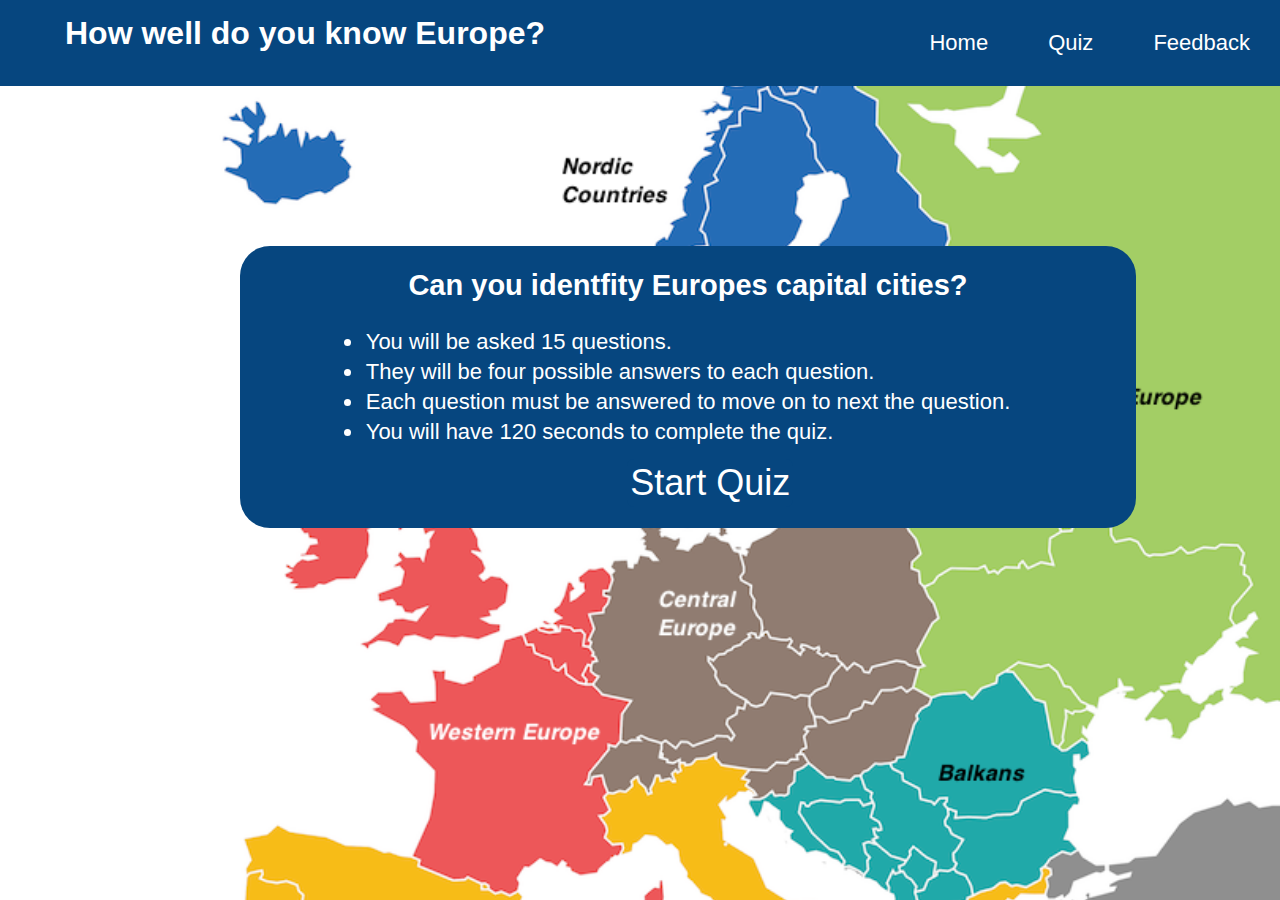
<file: index.html>
<!DOCTYPE html>
<html lang="en">
<head>
    <meta charset="UTF-8">
    <meta http-equiv="X-UA-Compatible" content="IE=edge">
    <meta name="viewport" content="width=device-width, initial-scale=1.0">
    <link rel="stylesheet" href="assets/css/style.css">
    <title>How well do you know Europe!</title>
</head>
<body>
  <!--The heading-->
    <div id="heading">
      <h1 class="title">How well do you know Europe?</h1>
    </div>
  
   
    <!--Navigation bar-->
    <div class="menu-bar">
      <ul id="navigation">
        <li>
          <a href="index.html" class="active">Home
          </a>
        </li>
        <li>
         <a href="quiz.html">Quiz
         </a>
        </li>
        <li>
         <a href="feedback.html">Feedback
         </a>
        </li>
      </ul>
    </div>

    <!--Home page quiz info-->
    <div class="home-text">
      <h2 class="headline">Can you identfity Europes capital cities?</h2>
     
      <ul class="quiz-info">
        <li>You will be asked 15 questions.</li>
        <li>They will be four possible answers to each question.</li>
        <li>Each question must be answered to move on to next the question.</li>
        <li>You will have 120 seconds to complete the quiz.</li>
      </ul>
      <div class="link-to-quiz">
        <p class="start-quiz"><a href="quiz.html" class ="go-to-quiz">Start Quiz</a></p>
      </div>
    </div>
  
    
   
    <!--Javascript-->
    <script src="assets/js/script.js"></script>
</body>
</html>
</file>
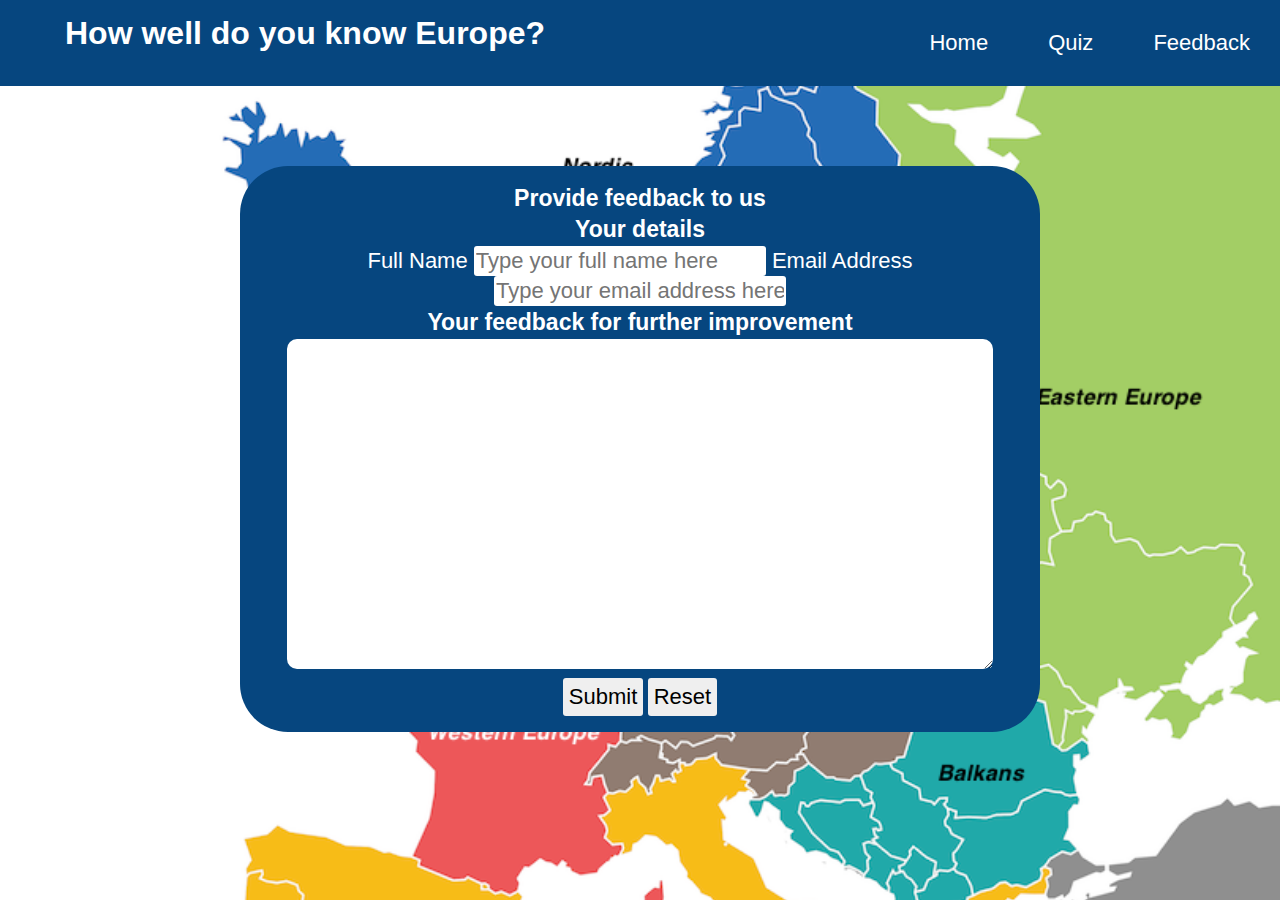
<file: feedback.html>
<!DOCTYPE html>
<html lang="en">
  <head>
    <meta charset="UTF-8">
    <meta http-equiv="X-UA-Compatible" content="IE=edge">
    <meta name="viewport" content="width=device-width, initial-scale=1.0">
    <meta name="description" content="Quizs about Europes captial cities">
    <meta name="keywords" content="Feedback form">
    <link rel="stylesheet" href="assets/css/style.css">
    <title>How well do you know Europe!
    </title>
  </head>
  <body>
   <!--The heading-->
   <div id="heading">
    <h1 class="title">How well do you know Europe?</h1>
  </div>
    <!--Navigation bar-->
    <div class="menu-bar">
      <ul id="navigation">
        <li>
          <a href="index.html">Home
          </a>
        </li>
        <li>
          <a href="quiz.html" class="active">Quiz
          </a>
        </li>
        <li>
          <a href="feedback.html">Feedback
          </a>
        </li>
      </ul>
    </div>
    <!-- Code for the form structure -->
    <section id="feedback">
      <div class="form-layout">
        <form method="POST" action="https://formdump.codeinstitute.net/" id="form" name="form" class="contact-form" target="_blank" onsubmit= "return CheckForm()">
          <!--title for the form-->
          <div class="contact-heading">
            <h2 aria-label="Please provide feedback abour quiz app">Provide feedback to us
            </h2>
          </div>
          <!--code for contact details and icons-->
          <div class="contact-details">
            <h2 aria-label="please provide your details">Your details
            </h2>
            <label for="fname">Full Name
              <i class="fas fa-user">
              </i>
            </label>
            <input id="fname" name="full-name" class="text-adjust" placeholder="Type your full name here" type="text" aria-label="provide your full name" required>
            <label for="email">Email Address
              <i class="fas fa-at">
              </i>
            </label>
            <input type="email" id="email" name="email-address" placeholder="Type your email address here" aria-label="provide your email address" required>
          </div>
          <!--code for feedback questtionnaire and-->
          <div class="additional-remarks">
            <h2 aria-label="here you can provide comment in written">Your feedback for further improvement
              <i class="fas fa-pencil-alt">
              </i>
            </h2>
            <textarea name ="comment" id="comment" placeholder="Please type your feedback here" required>
            </textarea>
          </div>
          <input type="submit" class="submit-button" value="Submit" aria-label="please click submit button">
          <input type="reset" onclick ="clearForm" class="submit-button" value="Reset" aria-label="please click reset button">
        </form>
      </div>
    </section>
    </body>

</html>
</file>
<file: assets/css/style.css>
/*-global style */
* {
    margin: 0;
    padding: 0;
    border: none;
    box-sizing: border-box;
}

body {
    background-image: url("../images/europe.png");
    background-repeat: no-repeat;
    background-size: cover;
    font-family: "Raleway", sans-serif;
    text-align: center;
}

#heading {
    float: left;
    margin-left: 50px;
    padding: 15px;
    color: #fff;
}
h2 {
    color: #fff;
    font-size: 23px;
    margin: 2px;
    padding: 1px;
}

/* navigation links */
.menu-bar {
	background: #06467F;
	text-align: right;
}

.menu-bar ul {
	display: inline-flex;
	list-style: none;
	color: #fff;
    font-size: 20px;
}

.menu-bar ul li {
	width: 100%;
	margin: 15px;
	padding: 15px;
}

.menu-bar ul li a {
	text-decoration: none;
	color: #fff;
}

.menu-bar ul li:hover {
	background: #2bab0d;
	border-radius: 10px;
    cursor: pointer;
}
/* Hero image */ 
#hero-image {
    display: flex;
	height: 90vh;
	justify-content: center;
	align-items: center;
    
}
.hero {
	height: 85%;
	width: 80%;
	position: relative;
}

.hero img {
	width: 100%;
	height: 100%;
	object-fit: cover;
	border-radius: 30px;
}
.headline {
    position: absolute;
    top: 7%;
    font-size: 29px;
    color:#fff;
    border-radius: 23rem;
}
li {
    position: relative;
    font-size: 22px;
    color: #fff;
    text-align: justify;
    padding: 2px;
}
.link-to-quiz {
    position: relative;
    left: -315px;
    top: 163px;
}
.start-quiz {
	position: relative;
    font-size: 36px;
    background-color:#06467F;
    color: darkgray; 
    cursor: pointer;
    border-radius: 25rem;
}
.home-text {
    background-color: #06467F;
    display: flex;
    justify-content: center;
    position: relative;
    margin: 10rem 15rem;
    height: 282px;
    width: 70%;
    align-items: center;
    border-radius: 30px;
}

/* home page */
.go-to-quiz {
    color: #fff;
    text-decoration: none;
    background-color: #06467F;
    border-radius: 7px;
    position: absolute;
    top: 49%;
    margin: -6rem;
    text-align: center;
    right: 72%;
    padding: 3px;
}

.go-to-quiz:hover{
    border-radius: 10px;
    font-size: 40px;
    color: #06467F;
    background-color: #fff;
    text-decoration: none;
}
/* Game layout */
#countdown {
    color: #fff;
    font-size: 23px;
    padding-top: 13px;
    margin-bottom: 7px;
}
#quiz-container {
    background-color:#06467F;
    margin: 5rem 12rem;
    border-radius: 2rem;
}
#question {
    text-align: center;
    font-size: 26px;
    color: #fff;
    margin-bottom: 11px;
}
.option:hover{
    color: white;
}
ol{
    display: inline-block;
    padding: 0 1.5rem;
    color: #fff;
    font-size: 22px;
}
#option0:hover {
    font-size: 27px;
    cursor: pointer;
}
#option1:hover {
    font-size: 27px;
    cursor: pointer;
}
#option2:hover {
    font-size: 27px;
    cursor: pointer;
}
#option3:hover {
    font-size: 27px;
    cursor: pointer;
}
#questionCount {
    font-size: 26px;
    color: #fff;
    margin-top: 7px;
    margin-bottom: 7px;
}
p {
    display: inline-block;
    font-size: 20px;
    color: #fff;
}
.buttons {
    font-size: 20px;
}
.next {
    font-size: 22px;
    border-radius: 7px;
    display: none;
}
.refresh {
    font-size: 22px;
    border-radius: 7px;
    margin-bottom: 15px;
    padding: 2px;
}
.next:hover {
    cursor: pointer;
    font-size: 27px;
}
.refresh:hover {
    cursor:pointer;
    font-size: 27px;
}
.form-layout {
    border-radius: 3rem;
}

/* Answer sheet */
#scoreboard{
    width: 30rem;
    background-color:#06467F;
    padding: 2rem;
    text-align: center;
    margin: auto;
    top: 5rem;
    display: none;
    margin-top: 7rem;
    border-radius: 7px;
}
#score-title{
    margin: 1rem 0;
    font-size: 28px;
}
#score-btn-one{
    margin-top: 1rem;
    border-radius: 3px;
    font-size: 23px;
    padding: 2px;
}
#score-btn-one:hover {
    cursor: pointer;
    font-size: 27px;
}
#score-btn-two{
    margin-top: 1rem;
    border-radius: 3px;
    font-size: 23px;
    padding: 2px;
}
#score-btn-two:hover{
    cursor: pointer;
    font-size: 27px;
}
#score{
    font-size: 2.5rem;
    color: #fff;
}

#answers{
    margin-top: 1rem;
}
/* feeback page */
.contact-form {
    background-color: #06467F;
    margin: 5rem 15rem 5rem 15rem;
    padding: 1rem;
    border-radius: 3rem;
}
#feedback {
    position: relative;
}
#contact-heading {
    text-align: center;
}
#comment {
    width: 92%;
    height: 330px;
    border-radius: 10px;
}
.contact-details {
    font-size: 22px;
    color: #fff;
}
#email {
    font-size: 22px;
    padding: 2px;
    border-radius: 3px;
}
#fname.text-adjust {
    font-size: 22px;
    padding: 2px;
    border-radius: 3px;
}
#label {
    color: #fff;
}
#additional-remarks {
    width: 700px;
    height: 250px;
}
.submit-button {
    font-size: 22px;
    padding: 6px;
    margin-top: 5px;
    border-radius: 3px;
}
.submit-button:hover {
    cursor: pointer;
    font-size: 24px;
    margin-top: 4px;
    padding: 5px;
}
/* media queies */

/* large to meduim screens from 1200px wide and down */

@media screen and (max-width: 1200px) {

   
    
    .start-quiz {
        position: relative;
        font-size: 36px;
        background-color: #06467F;
        color: darkgray;
        cursor: pointer;
        border-radius: 25rem;
        right: -109px;
        top: 43px;
    }

}
/* meduim screen sizes from 950px wide and down */
@media screen and (max-width: 950px) {
    #navigation{
        text-align: center;
    }
    
    .home-text {
        background-color: #06467F;
        display: flex;
        justify-content: center;
        position: relative;
        margin: 9rem 7rem;
        height: 282px;
        width: 75%;
        align-items: center;
        border-radius: 30px;
    }
    .link-to-quiz {
        position: relative;
        left: -429px;
        top: 130px;
    }
    #quiz-container {
        background-color: #06467F;
        margin: 5rem 8rem;
        border-radius: 2rem;
    }
    .contact-form {
        background-color: #06467F;
        margin: 4rem 5rem 5rem 5rem;
        padding: 1rem;
        border-radius: 3rem;
    }
}



/*For screen size max width 767 px */
@media screen and (max-width: 767px) {
    #h1 {
        text-align: center;
    }
    .home-text {
        margin: 2rem 0.5rem;
        height: 431px;
        width: 94%;
    }
    .start-quiz {
        position: relative;
        font-size: 36px;
        background-color: #06467F;
        color: darkgray;
        cursor: pointer;
        border-radius: 25rem;
        right: -109px;
        top: 43px;
    }
    .link-to-quiz {
        position: relative;
        left: -315px;
        top: 170px;
    }
    #quiz-container{
        background-color: #06467F;
        margin: 4rem 4rem;
        border-radius: 2rem;
        width: 70%;
        height: 350px;
    }
    #scoreboard {
        width: 75%;
        background-color: #06467F;
        padding: 2rem;
        text-align: center;
        margin: auto;
        top: 3rem;
        display: none;
        margin-top: 3rem;
        border-radius: 7px;
    }
    .contact-form {
        background-color: #06467F;
        margin: 17px;
        padding: 1rem;
        border-radius: 3rem;
        width: 85%;
    }
    #comment {
        width: auto;
        height: 80px;
        border-radius: 10px;
    }
}
</file>
